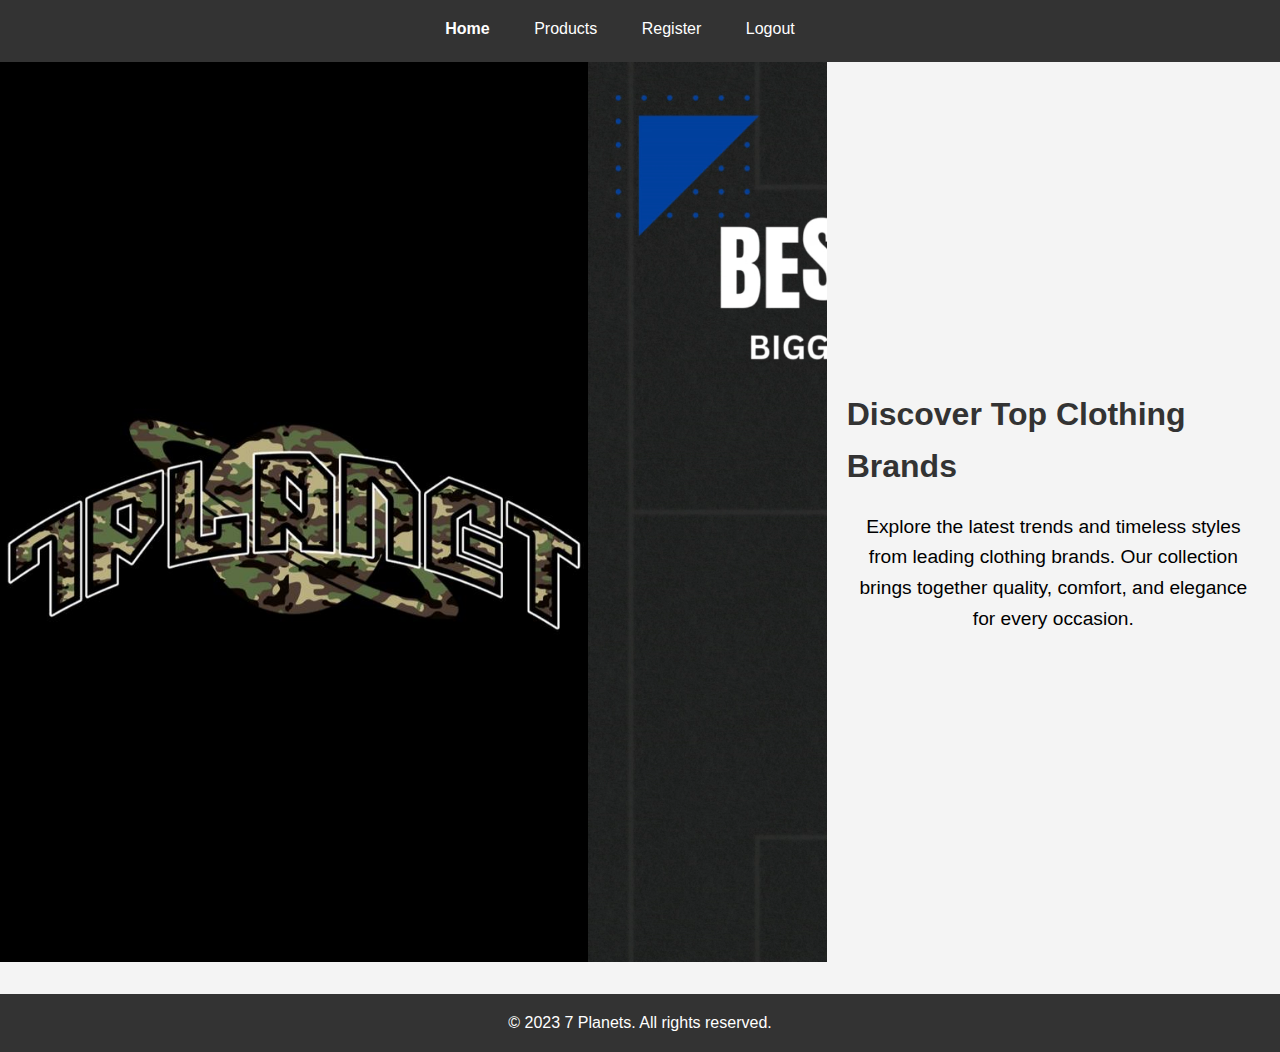
<file: index.html>
<!DOCTYPE html>
<html lang="en">
<head>
    <meta charset="UTF-8">
    <meta name="viewport" content="width=device-width, initial-scale=1.0">
    <title>7 Planets - Home</title>
    <link rel="stylesheet" href= "index.css"> 
</head>
<body>
    <div class="header">
        <nav>
            <ul class = "nav-links">
                <li><a href="/home" class="active">Home</a></li>
                <li><a href="/product/">Products</a></li>
                <li><a href="/register/">Register</a></li>
                <li><a href="{% url 'logout' %}">Logout</a></li>
                

            </ul>
        </nav>
        <div class="container">
            <div class="slideshow">
                <div class="slides">
                    <img src="image/IMG-20250106-WA0001.jpg" alt="Fashion Image 1">
                    <video src="video/Best of 200lv.mp4" autoplay muted loop></video>
                    <img src="image/IMG-20250114-WA0007.jpg" alt="Fashion Image 2">
                    <img src="image/IMG-20250114-WA0008.jpg" alt="Fashion Image 3">
                    <video src="video/Best of 200lv.mp4" autoplay muted loop></video>
                    <img src="image/IMG-20250114-WA0007.jpg" alt="Fashion Image 4">
                </div>
            </div>
            <div class="text-section">
                <h1>Discover Top Clothing Brands</h1>
                <p>Explore the latest trends and timeless styles from leading clothing brands. Our collection brings together quality, comfort, and elegance for every occasion.</p>
            </div>
        </div>
    </div>
    <footer>
        <p>&copy; 2023 7 Planets. All rights reserved.</p>
    </footer>
</body>
</html>
</file>
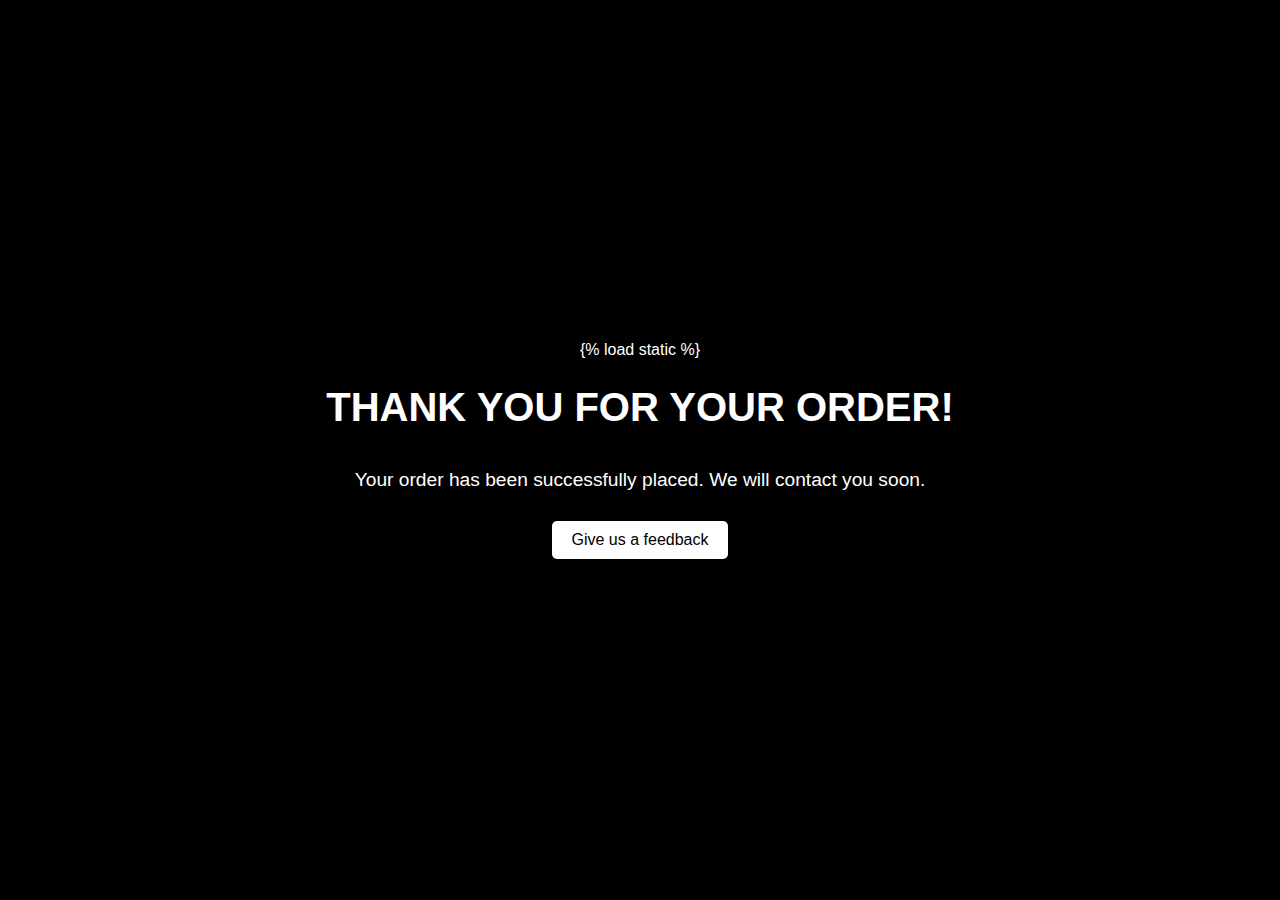
<file: planets/planetapp/templates/planetapp/order_success.html>
{% load static %}
<!DOCTYPE html>
<html lang="en">
<head>
    <meta charset="UTF-8">
    <meta name="viewport" content="width=device-width, initial-scale=1.0">
    <title>Order Success</title>
</head>
<style>
    body {
    font-family: 'Arial', sans-serif;
    margin: 0;
    padding: 0;
    background-color: #000; /* Black background */
    color: #fff; /* White text */
    display: flex;
    flex-direction: column;
    justify-content: center;
    align-items: center;
    height: 100vh; /* Full viewport height */
    text-align: center;
}

h1 {
    font-size: 2.5rem;
    margin-bottom: 20px;
    text-transform: uppercase;
}

p {
    font-size: 1.2rem;
    margin-bottom: 30px;
}

a {
    display: inline-block;
    font-size: 1rem;
    color: #000; /* Black text for contrast */
    background-color: #fff; /* White background for contrast */
    padding: 10px 20px;
    text-decoration: none;
    border-radius: 5px;
    transition: background-color 0.3s, color 0.3s;
}

a:hover {
    background-color: #333; /* Slightly lighter black */
    color: #fff; /* White text */
}

</style>
<body>
    <h1>Thank You for Your Order!</h1>
    <p>Your order has been successfully placed. We will contact you soon.</p>
    <a href="/home">Give us a feedback</a>
</body>
</html>
</file>
<file: index.css>
*{
    margin: 0;
    padding: 0;
}
body {
    font-family: Arial, sans-serif;
    line-height: 1.6;
    background-color: #f4f4f4;
}

nav {
    background-color: #333;
    color: #fff;
    padding: 1rem;
    height: 30px;
}
.header{
    min-height: 100vh;
    width: 100%;
    background-image: linear-gradient(rgba(12, 0, 0, 0.932),rgba(0, 0, 0, 0.842)),url(image/IMG-20250106-WA0001.jpg);
    background-size: cover;
    background-position: center; 
}
nav ul {
    list-style-type: none;
    padding: 0;
}

nav ul li {
    display: inline-flex;
    margin-right: 40px;
}

.nav-links{
    text-align:center;
}
nav ul li a {
    color: #fff;
    text-decoration: none;
}

nav ul li a.active {
    font-weight: bold;
}


footer {
    background-color: #333;
    color: white;
    text-align: center;
    padding: 1rem 0;
    margin-top: 2rem;
}
h1, h2 {
    color: #333;
}

.hero {
    text-align: center;
    margin-bottom: 2rem;
}

.hero img {
    max-width: 100%;
    height: auto;
}

.about, .featured {
    background-color: #fff;
    padding: 1rem;
    margin-bottom: 1rem;
    border-radius: 5px;
}

.cta-button {
    display: inline-block;
    background-color: #333;
    color: #fff;
    padding: 10px 20px;
    text-decoration: none;
    border-radius: 5px;
}


.container {
    display: flex;
    height: 100vh;
}
.slideshow {
    flex: 2;
    position: relative;
    overflow: hidden;
}
.slides {
    display: flex;
    width: 100%;
    height: 100%;
    animation: slide 20s infinite;
}
.slides img, .slides video {
    width: 100%;
    height: 100%;
    object-fit: cover;
}
@keyframes slide {
    0%, 20% { transform: translateX(0); }
    25%, 45% { transform: translateX(-100%); }
    50%, 70% { transform: translateX(-200%); }
    75%, 95% { transform: translateX(-300%); }
}
.text-section {
    flex: 1;
    background-color: #f4f4f4;
    padding: 20px;
    display: flex;
    flex-direction: column;
    justify-content: center;
    align-items: center;
}
.text-section h1 {
    font-size: 2em;
    margin-bottom: 20px;
}
.text-section p {
    font-size: 1.2em;
    line-height: 1.6;
    text-align: center;
}
</file>
